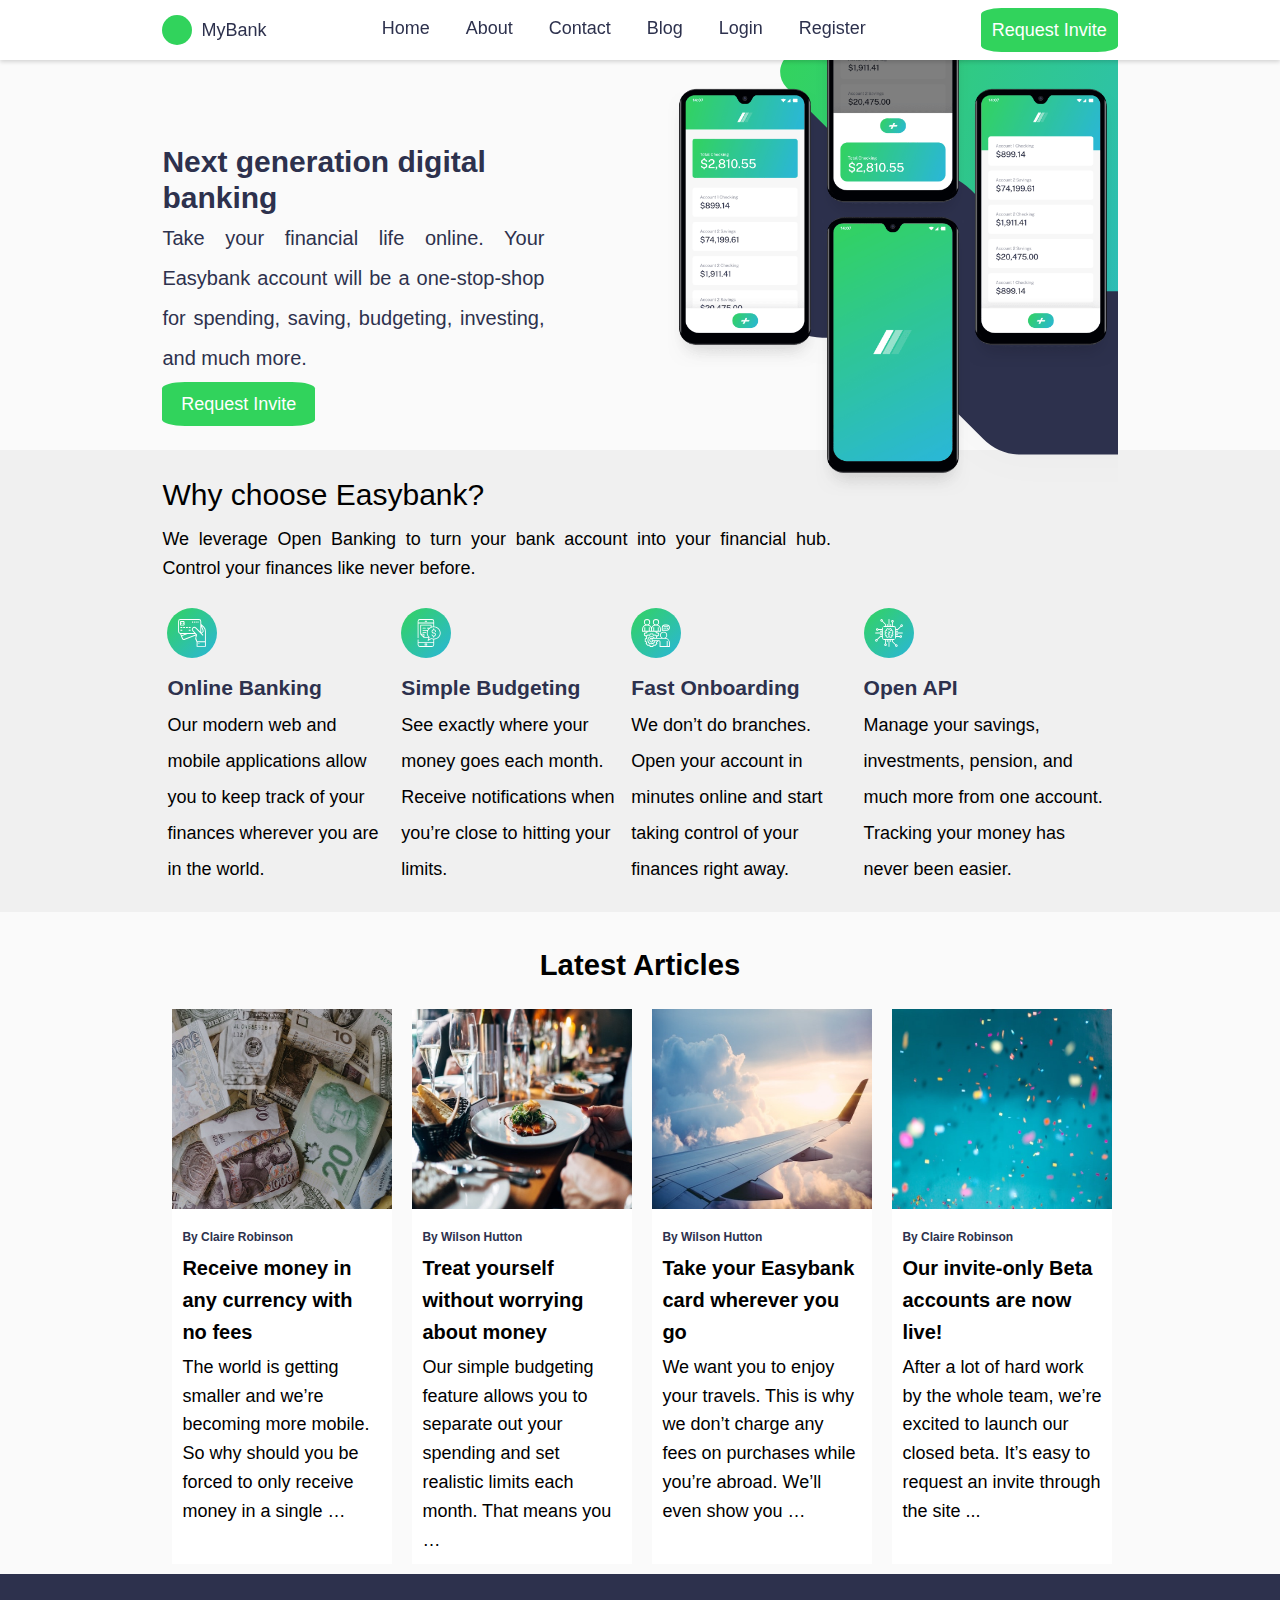
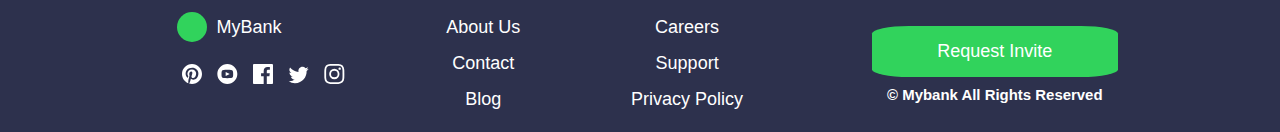
<file: index.html>
<!DOCTYPE html>
<html lang="en">
<head>
  <meta charset="UTF-8">
  <meta name="viewport" content="width=device-width, initial-scale=1.0">
  <title>Banking Landing Page</title>
  <link rel="stylesheet" href="css/main.css">
  <link rel="icon" type="image/png" sizes="32x32" href="./images/favicon-32x32.png">
</head>
<body>
  <header id="navbar">
    <nav class="navbar-container container">
      <a href="/" class="home-link">
        <div class="navbar-logo"></div>
        MyBank
      </a>
      <button type="button" class="navbar-toggle" aria-label="Open navigation menu">
          <span class="icon-bar"></span>
          <span class="icon-bar"></span>
          <span class="icon-bar"></span>
      </button>
      <div class="navbar-menu detached">
        <ul class="navbar-links">
          <li class="navbar-item"><a class="navbar-link" onclick="setActive(event)" href="#">Home</a></li>
          <li class="navbar-item"><a class="navbar-link" onclick="setActive(event)" href="#about">About</a></li>
          <li class="navbar-item"><a class="navbar-link" onclick="setActive(event)" href="#contact">Contact</a></li>
          <li class="navbar-item"><a class="navbar-link" onclick="setActive(event)" href="#blog">Blog</a></li>
          <li class="navbar-item"><a class="navbar-link"  href="login.html">Login</a></li>
          <li class="navbar-item"><a class="navbar-link"  href="signup.html">Register</a></li>
        </ul>
      </div>

      <div class="request request-hide">
            <a class="navbar-link" href="/request_invite">Request Invite</a>
      </div>
      
    </nav>
</header>

<div class="main-wrapper">
<div class="jumbroton-wrapper">
<div class="container">
<div class="jumbotron">
    <div class="jumbroton-text">
    <h3 class="display-3">Next generation  digital banking</h3>
    <p class="p-lead">Take your financial life online. Your Easybank account will be a one-stop-shop 
        for spending, saving, budgeting, investing, and much more.</p>
    <div class="request request-hide jumbroton-request-btn">
        <a class="navbar-link" href="/request_invite" role="button">Request Invite</a>
    </div>
    </div>
    <div class="jumbroton-image">
        <img class="jumbroton-img" src="./images/image-mockups.png" alt="">
    </div>
</div>
</div>
</div>


<div class="about-wrapper">
<div class="container">
<a class="anchor" name="about"></a>
    <div class="about-mybank">
        <div class="why-mybank">
            <h3>Why choose Easybank?</h3>
            <p>We leverage Open Banking to turn your bank account into your financial hub. Control 
            your finances like never before.</p>
        </div>


        <div class="mybank-reasons">
            <div class="card">
                <div class="card-icon"><img class="fa" src="./images/icon-online.svg" alt=""></div>
                <div class="card-header">
                    <h3>Online Banking</h3>
                </div>
                <div class="card-body">
                    Our modern web and mobile applications allow you to keep track of your finances 
                    wherever you are in the world.
                </div>
            </div>
            <div class="card">
                <div class="card-icon"><img class="fa" src="./images/icon-budgeting.svg" alt=""></div>
                <div class="card-header">
                    <h3>Simple Budgeting</h3>
                </div>
                <div class="card-body">
                    See exactly where your money goes each month. Receive notifications when you’re 
                    close to hitting your limits.
                </div>
            </div>
            <div class="card">
                <div class="card-icon"><img class="fa" src="./images/icon-onboarding.svg" alt=""></div>
                <div class="card-header">
                    <h3>Fast Onboarding</h3>
                </div>
                <div class="card-body">
                    We don’t do branches. Open your account in minutes online and start taking control 
                    of your finances right away.              
                </div>
    
            </div>
            <div class="card">
                <div class="card-icon"><img class="fa" src="./images/icon-api.svg" alt=""></div>
                <div class="card-header">
                    <h3>Open API</h3>
                </div>
                <div class="card-body">
                    Manage your savings, investments, pension, and much more from one account. Tracking 
                    your money has never been easier.
                </div>
            </div>
        </div>
    </div>
</div>
</div>

<div class="blog-wrapper">
<div class="container">
<a class="anchor" name="blog"></a>
<div class="mybank-blog">
    <div class="mybank-article-header">
        <h3>Latest Articles</h3>
    </div>

    <div class="mybank-articles">
        <div class="figure">
            <div class="figure-img">
                <img src="./images/image-currency.jpg" alt="currency image">
            </div>
            <div class="figure-detail">
            <div class="figure-header">
                <h5> By Claire Robinson</h5>
            </div>
            <div class="figure-body">
                <h3>Receive money in any currency with no fees</h3>
                The world is getting smaller and we’re becoming more mobile. So why should you be 
                forced to only receive money in a single …
            </div>                
            </div>
        </div>

        <div class="figure">
            <div class="figure-img">
                <img src="./images/image-restaurant.jpg" alt="Restaurant">
            </div>
            <div class="figure-detail">
            <div class="figure-header">
                <h5> By Wilson Hutton</h5>
            </div>
            <div class="figure-body">
               <h3>Treat yourself without worrying about money</h3>
                Our simple budgeting feature allows you to separate out your spending and set 
                realistic limits each month. That means you …
            </div>                
            </div>
        </div>

        <div class="figure">
            <div class="figure-img">
                <img src="./images/image-plane.jpg" alt="Air plane">
            </div>
            <div class="figure-detail">
            <div class="figure-header">
                <h5> By Wilson Hutton</h5>
            </div>
            <div class="figure-body">
                <h3>Take your Easybank card wherever you go</h3>   
                We want you to enjoy your travels. This is why we don’t charge any fees on purchases 
                while you’re abroad. We’ll even show you …
            </div>                
            </div>
        </div>

        <div class="figure">
            <div class="figure-img">
                <img src="./images/image-confetti.jpg" alt="Confetti">
            </div>
            <div class="figure-detail">
            <div class="figure-header">
                <h5>By Claire Robinson</h5>
            </div>
            <div class="figure-body">
                <h3>Our invite-only Beta accounts are now live!</h3> 
                After a lot of hard work by the whole team, we’re excited to launch our closed beta. 
                It’s easy to request an invite through the site ...              
            </div>                
            </div>
        </div>
    </div>
</div>
</div>
</div>


<footer class="footer-wrapper">
    <div class="container footer">
    <a class="anchor" name="contact"></a>
    <div class="footer-left">
            <div class="col-4 footer-media">
                <a href="/" class="home-link footer-logo">
                    <div class="navbar-logo "></div>
                    MyBank
                </a>
                <div class="footer-social">
                    <ul class="ul-social">
                      <li class="li-social-links">
                        <a class="social" href="https://www.github.com/RaphAlemoh" target="_blank"><img src="./images/icon-pinterest.svg" alt=""></a>
                      </li>
                      <li class="li-social-links">
                        <a class="social" href="https://www.linkedin.com/mwlite/in/alemoh-rapheal-baja" target="_blank"><img src="./images/icon-youtube.svg" alt=""></a>
                      </li>
                      <li class="li-social-links">
                        <a class="social" href="https://www.facebook.com/rapheal.alemoh" target="_blank"><img src="./images/icon-facebook.svg" alt=""></a>
                      </li>
                      <li class="li-social-links">
                        <a class="social" href="https://twitter.com/alemsbaja" target="_blank"><img src="./images/icon-twitter.svg" alt=""></a>
                      </li>
          
                      <li class="li-social-links"> 
                        <a class="social" href="https://medium.com/@raphealenike" target="_blank"><img src="./images/icon-instagram.svg" alt=""></a>
                      </li>
                    </ul>
                  </div>

            </div>

            <div class="col-4 footer-links">
                <ul>
                    <li><a href="#about">About Us</a></li>
                    <li><a href="#contact">Contact</a></li>
                    <li><a href="#blog">Blog</a></li>
                </ul>       
            </div>
            <div class="col-4 footer-links">
            <a class="anchor" name="careers"></a>
                <ul>
                    <li><a href="#career">Careers</a></li>
                    <li><a href="#support">Support</a></li>
                    <li><a href="#policy">Privacy Policy</a></li>
                </ul>        
            </div>                
    </div>

    <div class="footer-right">
    <div class="col-6">
        <div class="request footer-request">
            <a href="http://" class="navbar-link" target="_blank">  Request Invite
            </a>
        </div>
    </div>

    <div class="text-center">
       <h5>© Mybank All Rights Reserved</h5>
    </div>        
    </div>
</div>
</footer>
</div>
<script src="js/main.js"></script>
</body>
</html>
</file>
<file: css/main.css>
@charset "utf-8";
@import url(https://fonts.google.com/specimen/Public+Sans);

:root {
    --primary-color-dark-blue: hsl(233, 26%, 24%);
    --primary-color-lime-green: hsl(136, 65%, 51%);
    --primary-color-bright-cyan: hsl(192, 70%, 51%);
    --neutral-color-grayish-blue:hsl(233, 8%, 62%);
    --neutral-color-light-gray:hsl(0, 0%, 98%);
    --neutral-color-lighter-gray:hsl(0, 0%, 94%);
    --neutral-color-white: hsl(0, 0%, 100%);
}
* {
    box-sizing: border-box;
    margin: 0;
    padding: 0;
}
body {
    height: 100vh;
    font-family: 'Public Sans', 'Arial', 'Helvetica', 'sans-serif';
    line-height: 1.6;
    font-size: 18px;
    font-weight: 400;
}
.container {
    max-width: 1000px;
    padding-left: 1.4rem;
    padding-right: 1.4rem;
    margin-left: auto;
    margin-right: auto;
}

#navbar {
    --navbar-height: 60px;
    position: fixed;
    height: var(--navbar-height);
    background-color: var(--neutral-color-white);
    top: 0;
    left: 0;
    right: 0;
    box-shadow: 0 2px 4px rgba(0, 0, 0, 0.15);
}
.navbar-container {
    display: flex;
    justify-content: space-between;
    height: 100%;
    align-items: center;
}
.home-link,
.navbar-link {
    color: var(--primary-color-dark-blue);
    transition: color 0.2s ease-in-out;
    text-decoration: none;
    display: flex;
    font-weight: 400;
    align-items: center;
    transition: background-color 0.2s ease-in-out,
                color 0.2s ease-in-out;
}
.home-link:focus,
.home-link:hover {
    color: var(--primary-color-lime-green);
}
.navbar-link {
    justify-content: center;
    width: 100%;
    padding: 0.4em 0.6em;
    border-radius: 5px;    
}
.navbar-link:focus,
.navbar-link:hover {
    color: var(--navbar-text-color-focus);
    background-color: var(--navbar-bg-contrast);
}
.navbar-logo {
    border-radius: 50%;
    width: 30px;
    height: 30px;
    margin-right: 0.5em;
    background-color: var(--primary-color-lime-green);
}
.navbar-toggle {
    cursor: pointer;
    border: none;
    background-color: transparent;
    width: 40px;
    height: 40px;
    display: flex;
    align-items: center;
    justify-content: center;
    flex-direction: column;
}
.icon-bar {
    display: block;
    width: 35px;
    height: 4px;
    margin: 2px;
    transition: background-color 0.2s ease-in-out,
                transform 0.2s ease-in-out,
                opacity 0.2s ease-in-out;
    background-color: var(--neutral-color-grayish-blue);
}
.navbar-toggle:focus .icon-bar,
.navbar-toggle:hover .icon-bar {
    background-color: var(--primary-color-dark-blue);
}
#navbar.opened .navbar-toggle .icon-bar:first-child,
#navbar.opened .navbar-toggle .icon-bar:last-child {
    position: absolute;
    margin: 0;
    width: 30px;
}
#navbar.opened .navbar-toggle .icon-bar:first-child {
    transform: rotate(45deg);
}
#navbar.opened .navbar-toggle .icon-bar:nth-child(2) {
    opacity: 0;
}
#navbar.opened .navbar-toggle .icon-bar:last-child {
    transform: rotate(-45deg);
}
.navbar-menu {
    position: fixed;
    top: var(--navbar-height);
    bottom: 0;
    transition: opacity 0.2s ease-in-out,
                visibility 0.2s ease-in-out,
                left 0.2s ease-in-out,
                right 0.2s ease-in-out;
    opacity: 0;
    visibility: hidden;
}
.navbar-menu.detached{
    left: 0;
    right: 0;
}
#navbar.opened .navbar-menu {
    background-color: rgba(44, 44, 44, 0.4);
    opacity: 3.9;
    visibility: visible;
}
.navbar-links {
    list-style-type: none;
    max-height: 0;
    overflow: hidden;
    position: absolute;
    background-color: var(--neutral-color-white);
    display: flex;
    flex-direction: column;
    align-items: center;
}
#navbar.opened .navbar-links {
    padding: 1em;
    max-height: none;
}
.detached .navbar-links {
    left: 0;
    right: 0;
    margin: 1.4rem;
    border-radius: 5px;
    box-shadow: 5px 20px 20px rgba(0, 0, 0, 0.3);
}
.navbar-item {
    margin: 0.4em;
    width: 100%;
}
.anchor {
    display: block;
    position: relative;
    top: -70px;
    visibility: hidden;
}
.jumbroton-wrapper, .blog-wrapper{
    background-color: var(--neutral-color-light-gray);
}
.jumbotron{
    display: flex;
    justify-content: space-between;
    flex-direction: column-reverse;
    align-items: center;
    width: auto;
}
.jumbroton-text{
    width: 400px;
    flex-direction: column;
}
.display-3{
    font-weight: lighter;
    color: var(--primary-color-dark-blue);
    font-size: 50px;
    padding-bottom: 2px;
    text-align: center;
    line-height: 1.2em;
    padding-bottom: 5px;
}
.p-lead{
    color: var(--primary-color-dark-blue);
    line-height: 2.0em;
    font-size: 20px;
    padding-bottom: 2px;
    text-align: justify;
}
.jumbroton-img{
    height: auto;
    background-image: url('/images/bg-intro-mobile.svg');
    background-repeat: no-repeat;
    background-position: right top;
    background-size: cover;
}
.request-hide{
    display: none;
}
.request a{
    background-color: var(--primary-color-lime-green);
    border: 0px solid;
    border-radius: 15%;
    color: var(--neutral-color-white);
}
.jumbroton-request-btn{
    padding-top: 2px;
    width: 60%;
}
.request:hover{
    color: var(--primary-color-lime-green);
}
.about-wrapper{
    background-color: var(--neutral-color-lighter-gray);
}
.about-mybank{
    display: flex;
    flex-direction: column;
    width: 100%;
    padding-top: 20px;
    padding-bottom: 20px;
    align-items: center;
}
.why-mybank{
    margin-top: 10px;
    width: 70%;
    text-align: center;
}
.why-mybank h3{
    font-size: 50px;
    line-height: 1.0em;
    font-weight: lighter;
    padding-bottom: 15px;
}
.why-mybank p{
    text-align: justify;
}
.mybank-reasons{
    display: flex;
    flex-direction: column;
    justify-content: space-between;
    margin-top: 20px;
    text-align: center;
}
.card{
    padding-bottom: 25px;
}
.mybank-blog{
    display: flex;
    flex-direction: column;
    padding-top: 20px;
    text-align: center;
}
.mybank-article-header h3{
    text-align: center;
    padding-top: 10px;
    padding-bottom: 10px;
}
.figure-detail{
    text-align: left;
    padding: 5px 20px 15px 20px;
}
.figure-img img{
    width: fit-content;
    height: 300px;
}
.footer-wrapper{
    background-color: var(--primary-color-dark-blue);
}
.footer{
    display: flex;
    flex-direction: column;
    color: var(--neutral-color-white);
    width: 100%;
    margin-bottom: 2px;
    text-align: center;
    align-items: center;
    line-height: 2.0em;
    padding-top: 20px;
}
.footer-right{
   padding-top: 15px;
}
.footer-links ul{
    list-style-type: none;
}
.footer-logo{
    color: var(--neutral-color-white);
}
.ul-social {
    text-align: left;
    padding-top: 15px;
}
.li-social-links {
   display: inline-block;
   list-style: none;
}
.social {
    font-size: 0.9em;
    color: var(--neutral-color-white);
    padding:5px;
}
.footer-links a, .social{
    color: var(--neutral-color-white);
    text-decoration: none;
}
.footer-links a:hover, .social:hover{
   color: var(--primary-color-lime-green);
}

@media screen and (min-width: 768px) {
    .navbar-toggle {
    display: none;
    }    
    #navbar .navbar-menu,
    #navbar.opened .navbar-menu {
    visibility: visible;
    opacity: 1;
    position: static;
    display: block;
    height: 100%;
    }
    #navbar .navbar-links,
    #navbar.opened .navbar-links {
    margin: 0;
    padding: 0;
    box-shadow: none;
    position: static;
    flex-direction: row;
    list-style-type: none;
    max-height: max-content;
    width: 100%;
    height: 100%;
    }
    #navbar .navbar-link:last-child {
    margin-right: 0;
    }
    .jumbotron{
    display: flex;
    justify-content: space-between;
    background-color: var(--neutral-color-light-gray);
    flex-direction: row;
    height: 450px;
    width: auto;
    }
.jumbroton-text{
    margin-top: 120px;
    width: 40%;
    flex-direction: column;
}
.display-3{
    font-weight: bolder;
    color: var(--primary-color-dark-blue);
    font-size: 30px;
    padding-bottom: 2px;
    text-align: left;
}
.p-lead{
    color: var(--primary-color-dark-blue);
    line-height: 2.0em;
    font-size: 20px;
    padding-bottom: 2px;
}
.jumbroton-img{
    height: 550px;
    background-image: url("/images/bg-intro-desktop.svg");
    background-repeat: repeat-x;
    background-position: unset;
    background-size: cover;
}

.jumbroton-request-btn{
    padding-top: 2px;
    width: 40%;
}
.request-hide{
    display: block;
}
.active{
    border-bottom:8px solid  var(--primary-color-lime-green);
}
    .about-mybank{
    display: flex;
    flex-direction: column;
    width: 100%;
    padding-top: 20px;
    padding-bottom: 20px;
    align-items: unset;
    }
    .why-mybank{
        margin-top: 10px;
        width: 70%;
        text-align: left;
    }
    .why-mybank h3{
    font-size: 30px;
    line-height: 1.0em;
    font-weight: lighter;
    padding-bottom: 15px;
    }
    .mybank-reasons{
        display: flex;
        flex-direction: row;
        justify-content: space-between;
        margin-top: 20px;
        text-align: left;
    }
    .card{
        display: flex;
        flex-direction: column;
        padding: 5px;
    }
    .card-icon .fa{
        margin-bottom: 5px;
        width: 50px;
    }
    .card-header{
    color: var(--primary-color-dark-blue);
    padding-bottom: 2px;  
    }
    .card-body{
    line-height: 2.0em;
    }
    .mybank-blog{
    display: flex;
    flex-direction: column;
    padding-top: 20px;
    }
    .mybank-article-header{
    font-weight: bolder;
    font-size: 25px;
    }
    .mybank-articles{
    display: flex;
    flex-direction: row;
    }
    .figure{
    display: flex;
    flex-direction: column;
    width: 220px;
    background-color: var(--neutral-color-white);
    margin: 10px;
    }
    .figure-detail{
        padding: 10px;
    }
    .figure-img img{
        width: 220px;
        height: 200px;
    }
    .figure-header h5{
        color: var(--primary-color-dark-blue);
        font-size: 12px;
    }
    .figure-body h3{
       font-size: 20px;
       padding-top: 5px;
       padding-bottom: 5px;
    }
    .figure-body p{
        line-height: 2.0em;
    }
    .footer{
        display: flex;
        flex-direction: row;
        justify-content: space-between;
        color: var(--neutral-color-white);
        width: 100%;
        margin-bottom: 2px;
    }
    .footer-left{
        width: 65%;
    }
    .footer-right{
        width: 35%;
       padding-top: 12px;
    }
    .footer-left{
        display: flex;
        flex-direction: row;
        width: 100%;
        padding: 15px;
    }
    .footer-left .col-4 {
        width: 30%;
    }
}
</file>
